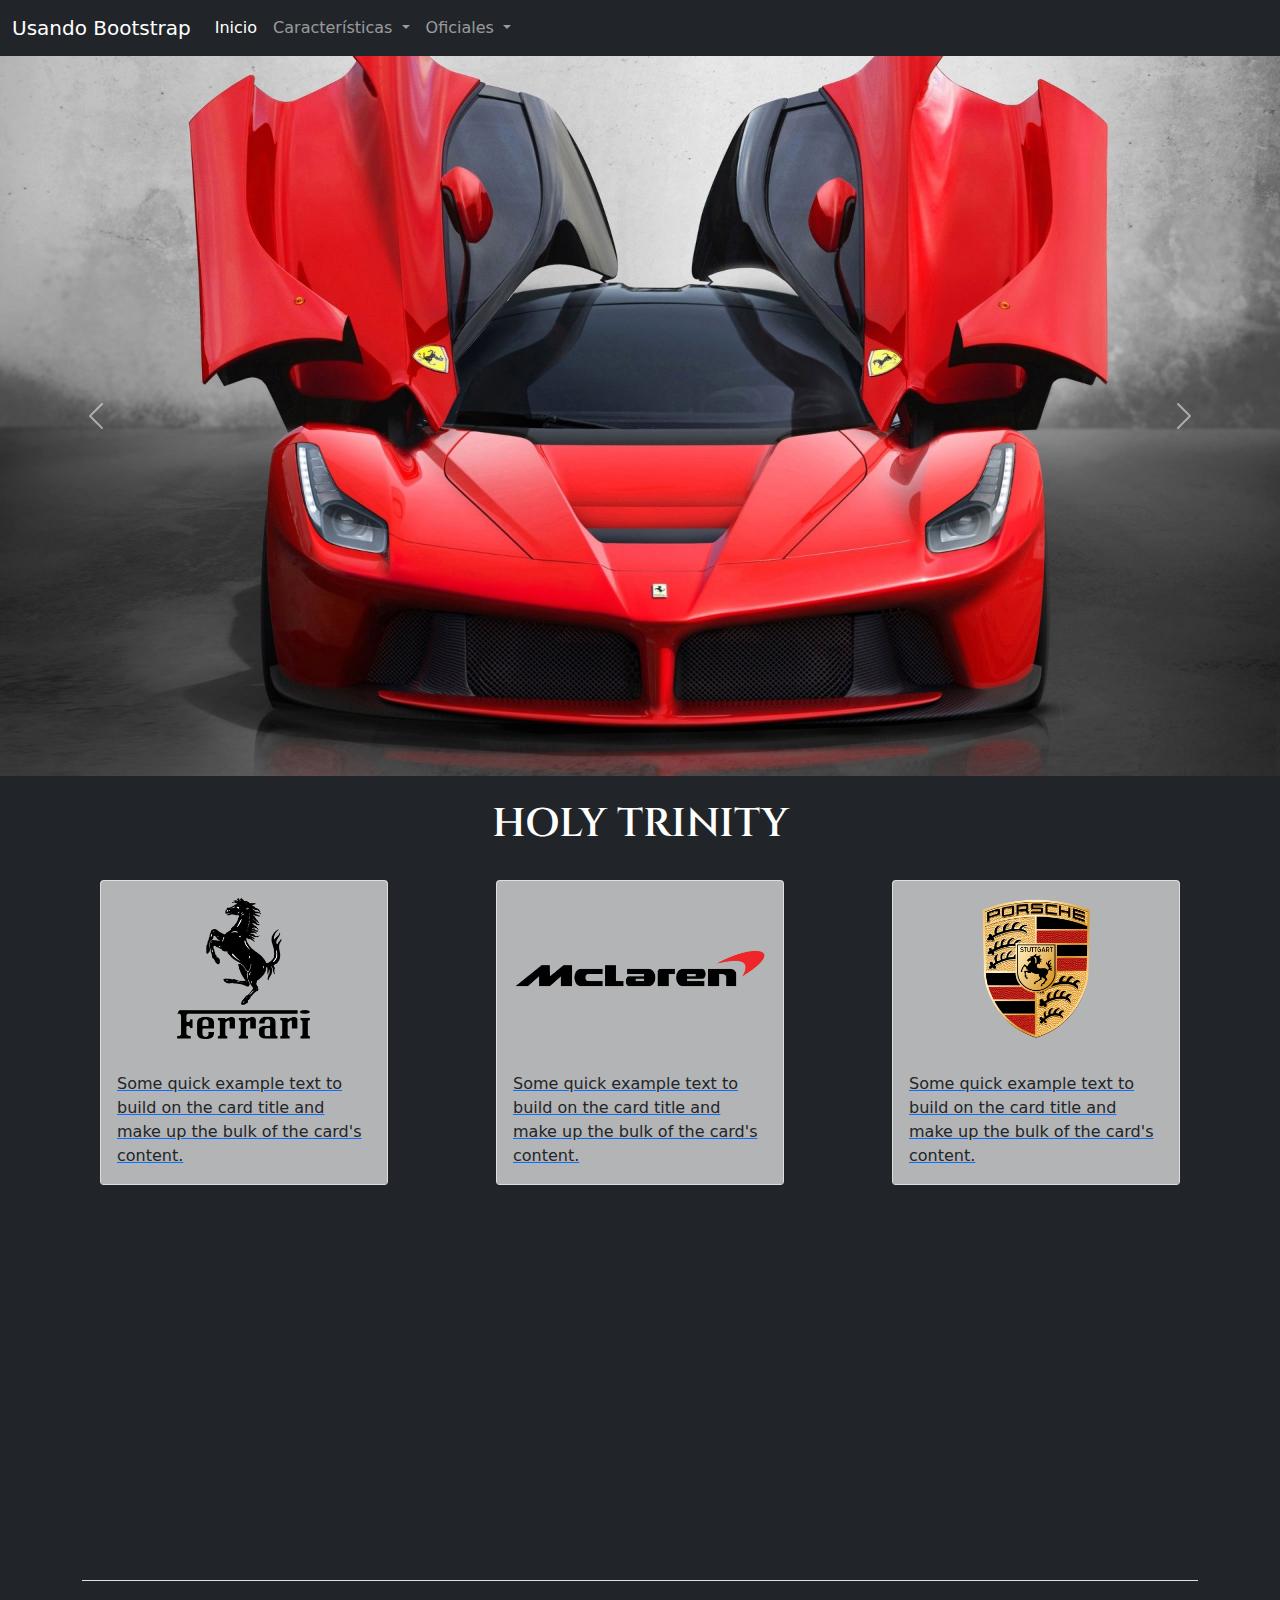
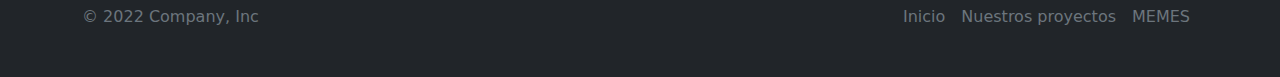
<file: index.html>
<!DOCTYPE html>
<html lang="en">
<head>
    <meta charset="UTF-8">
    <meta http-equiv="X-UA-Compatible" content="IE=edge">
    <meta name="viewport" content="width=device-width, initial-scale=1.0">
    <title>Holy Trinity</title>
    <link rel="preconnect" href="https://fonts.googleapis.com">
    <link rel="preconnect" href="https://fonts.gstatic.com" crossorigin>
    <link href="https://fonts.googleapis.com/css2?family=Cinzel:wght@500;600&display=swap" rel="stylesheet">
    <link rel="shortcut icon" href="assets/santo grial.png">
    <link rel="stylesheet" href="bootstrap/css/bootstrap.css">
    <link rel="stylesheet" href="bootstrap/css/style.css">
</head>

<body>
    <nav class="navbar navbar-expand-lg navbar-dark bg-dark">
        <div class="container-fluid">
            <a class="navbar-brand" href="index.html">Usando Bootstrap</a>
            <button class="navbar-toggler" type="button" data-bs-toggle="collapse" data-bs-target="#navbarNavDropdown" aria-controls="navbarNavDropdown" aria-expanded="false" aria-label="Toggle navigation">
            <span class="navbar-toggler-icon"></span>
            </button>
            <div class="collapse navbar-collapse" id="navbarNavDropdown">
            <ul class="navbar-nav">
                <li class="nav-item">
                <a class="nav-link active" aria-current="page" href="index.html">Inicio</a>
                </li>
                <li class="nav-item dropdown">
                  <a class="nav-link dropdown-toggle" href="#" id="navbarDropdownMenuLink" role="button" data-bs-toggle="dropdown" aria-expanded="false">
                      Características
                  </a>
                  <ul class="dropdown-menu dropdown-menu-dark" aria-labelledby="navbarDropdownMenuLink">
                      <li><a class="dropdown-item" href="pages/holytrinity.html">Holy Trinity</a></li>
                      <li><a class="dropdown-item" href="pages/mclaren.html">Mclaren P1</a></li>
                      <li><a class="dropdown-item" href="pages/porsche.html">Porsche 918</a></li>
                      <li><a class="dropdown-item" href="pages/ferrari.html">Ferrari LaFerrari</a></li>
                  </ul>
                  </li>
                  <li class="nav-item dropdown">
                    <a class="nav-link dropdown-toggle" href="#" id="navbarDropdownMenuLink" role="button" data-bs-toggle="dropdown" aria-expanded="false">
                        Oficiales
                    </a>
                    <ul class="dropdown-menu dropdown-menu-dark" aria-labelledby="navbarDropdownMenuLink">
                        <li><a class="dropdown-item" target="_blank" href="https://www.mclaren.com/">Pagina Oficial de Mclaren</a></li>
                        <li><a class="dropdown-item" target="_blank" href="https://www.porsche.com/">Pagina Oficial de Porsche</a></li>
                        <li><a class="dropdown-item" target="_blank" href="https://www.ferrari.com/">Pagina Oficial de Ferrari</a></li>
                    </ul>
                    </li>
              </ul>
            </div>
        </div>
    </nav>
    <main>
        <div id="carouselExampleControls" class="carousel slide" data-bs-ride="carousel">
            <div class="carousel-inner">
              <div class="carousel-item active">
                <img src="assets/Ferrari.jpg" class="d-block w-100" alt="...">
              </div>
              <div class="carousel-item">
                <img src="assets/porsche.jpg" class="d-block w-100" alt="...">
              </div>
              <div class="carousel-item">
                <img src="assets/Mclaren.jpg" class="d-block w-100" alt="...">
              </div>
            </div>
            <button class="carousel-control-prev" type="button" data-bs-target="#carouselExampleControls" data-bs-slide="prev">
              <span class="carousel-control-prev-icon" aria-hidden="true"></span>
              <span class="visually-hidden">Previous</span>
            </button>
            <button class="carousel-control-next" type="button" data-bs-target="#carouselExampleControls" data-bs-slide="next">
              <span class="carousel-control-next-icon" aria-hidden="true"></span>
              <span class="visually-hidden">Next</span>
            </button>
          </div>
          <h1 class="text-center m-4">HOLY TRINITY</h1>
          <div class="d-flex justify-content-evenly">
            <div class="card m-2" style="width: 18rem;">
              <a href="pages/ferrari.html">
              <img src="assets/Ferrari logo.png" class="card-img-top p-3" alt="...">
              <div class="card-body">
                <p class="card-text">Some quick example text to build on the card title and make up the bulk of the card's content.</p>
              </div>
              </a>
          </div>
          <div class="card m-2" style="width: 18rem;">
            <a href="pages/mclaren.html">
            <img src="assets/mclaren logo.png" class="card-img-top p-3" alt="...">
            <div class="card-body">
              <p class="card-text">Some quick example text to build on the card title and make up the bulk of the card's content.</p>
            </div>
            </a>
          </div>
          <div class="card m-2" style="width: 18rem;">
            <a href="pages/porsche.html">
            <img src="assets/porsche logo.png" class="card-img-top p-3" alt="...">
            <div class="card-body">
              <p class="card-text">Some quick example text to build on the card title and make up the bulk of the card's content.</p>
            </div>
            </a>
          </div>
        </div>
        <div class="d-flex w-100 justify-content-center mt-5">
          <iframe width="560" height="315" src="https://www.youtube.com/embed/Pj7fzzsGvDk?start=3" title="YouTube video player" frameborder="0" allow="accelerometer; autoplay; clipboard-write; encrypted-media; gyroscope; picture-in-picture" allowfullscreen></iframe>
        </div>
    </main>
    <footer>
        <div class="container">
            <footer class="d-flex flex-wrap justify-content-between align-items-center py-3 my-4 border-top">
              <p class="col-md-4 mb-0 text-muted">&copy; 2022 Company, Inc</p>
          
              <a href="/" class="col-md-4 d-flex align-items-center justify-content-center mb-3 mb-md-0 me-md-auto link-dark text-decoration-none">
                <svg class="bi me-2" width="40" height="32"><use xlink:href="#bootstrap"/></svg>
              </a>
          
              <ul class="nav col-md-4 justify-content-end">
                <li class="nav-item"><a href="index.html" class="nav-link px-2 text-muted">Inicio</a></li>
                <li class="nav-item"><a href="https://alfito19.github.io/SaizarCoderHouse/" class="nav-link px-2 text-muted">Nuestros proyectos</a></li>
                <li class="nav-item"><a href="pages/memes.html" class="nav-link px-2 text-muted">MEMES</a></li>
              </ul>
            </footer>
          </div>
    </footer">
    <script src="bootstrap/js/bootstrap.js"></script>
</body>
</html>
</file>
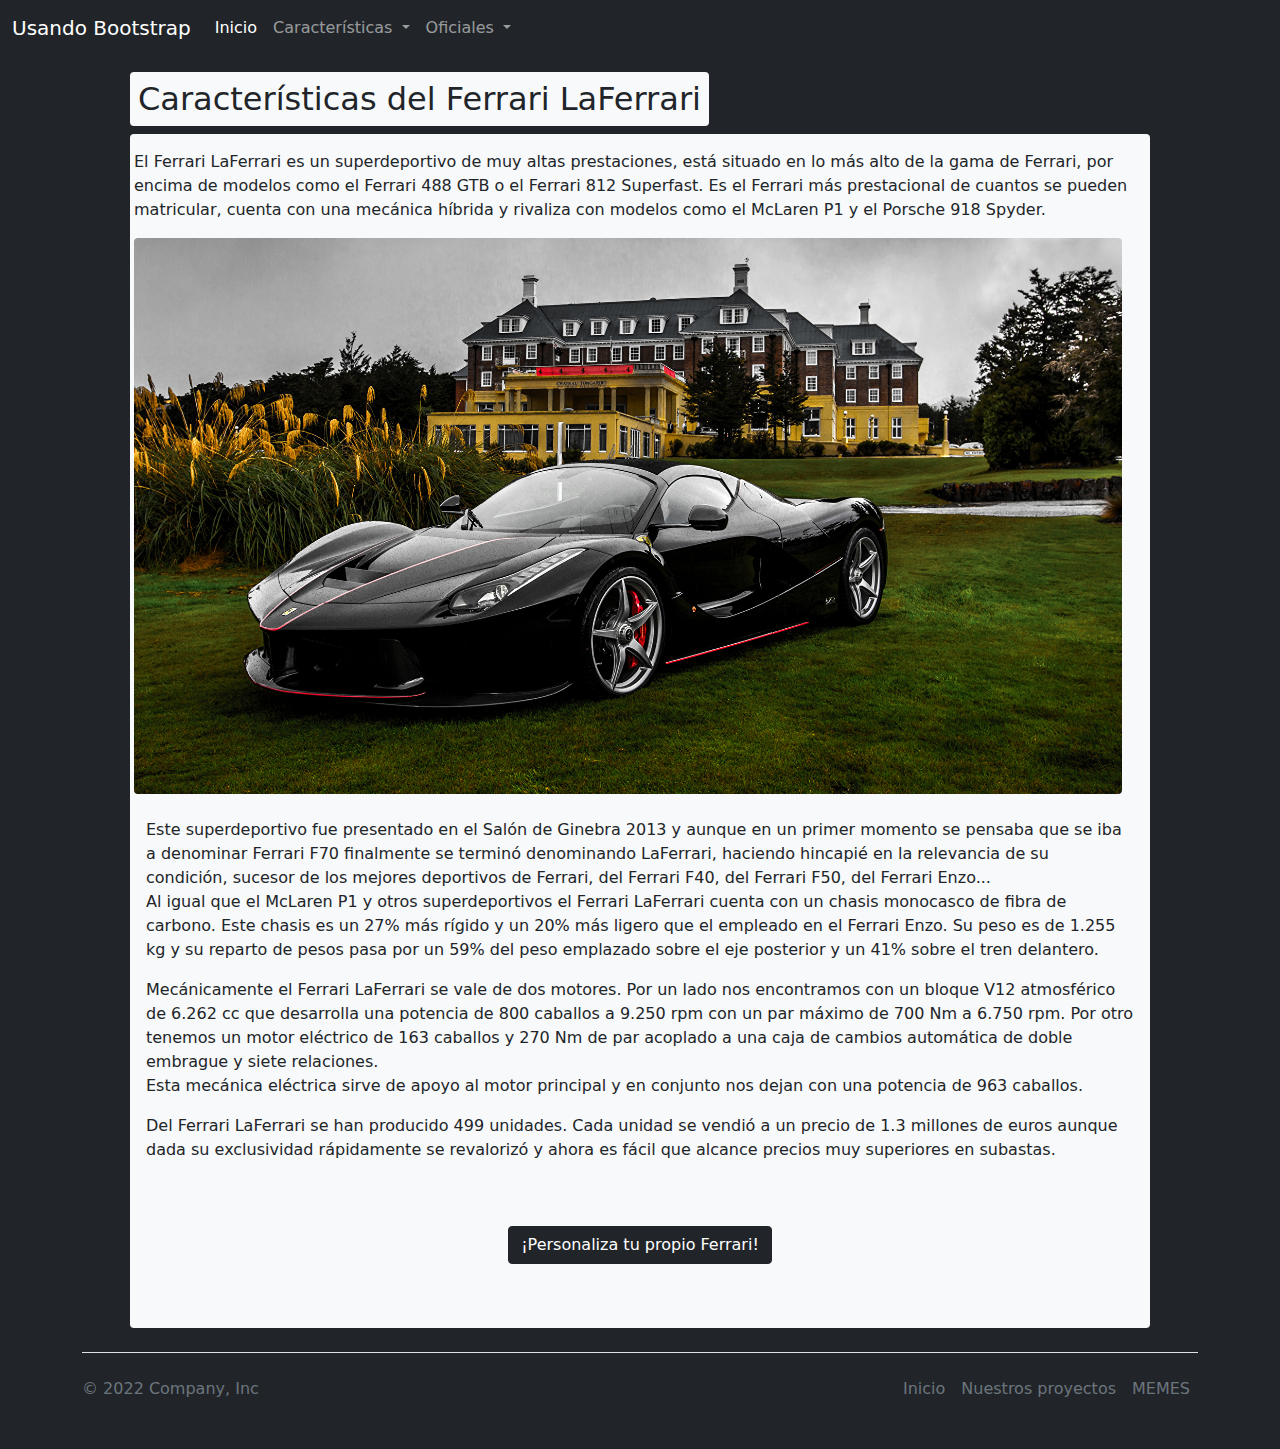
<file: pages/ferrari.html>
<!DOCTYPE html>
<html lang="en">
<head>
    <meta charset="UTF-8">
    <meta http-equiv="X-UA-Compatible" content="IE=edge">
    <meta name="viewport" content="width=device-width, initial-scale=1.0">
    <title>Holy Trinity</title>
    <link rel="preconnect" href="https://fonts.googleapis.com">
    <link rel="preconnect" href="https://fonts.gstatic.com" crossorigin>
    <link href="https://fonts.googleapis.com/css2?family=Cinzel:wght@500;600&display=swap" rel="stylesheet">
    <link rel="shortcut icon" href="../assets/santo grial.png">
    <link rel="stylesheet" href="../bootstrap/css/bootstrap.css">
    <link rel="stylesheet" href="../bootstrap/css/style.css">
</head>

<body>
    <nav class="navbar navbar-expand-lg navbar-dark bg-dark">
        <div class="container-fluid">
            <a class="navbar-brand" href="../index.html">Usando Bootstrap</a>
            <button class="navbar-toggler" type="button" data-bs-toggle="collapse" data-bs-target="#navbarNavDropdown" aria-controls="navbarNavDropdown" aria-expanded="false" aria-label="Toggle navigation">
            <span class="navbar-toggler-icon"></span>
            </button>
            <div class="collapse navbar-collapse" id="navbarNavDropdown">
            <ul class="navbar-nav">
                <li class="nav-item">
                <a class="nav-link active" aria-current="page" href="../index.html">Inicio</a>
                </li>
                <li class="nav-item dropdown">
                  <a class="nav-link dropdown-toggle" href="#" id="navbarDropdownMenuLink" role="button" data-bs-toggle="dropdown" aria-expanded="false">
                    Características
                  </a>
                  <ul class="dropdown-menu dropdown-menu-dark" aria-labelledby="navbarDropdownMenuLink">
                      <li><a class="dropdown-item" href="holytrinity.html">Holy Trinity</a></li>
                      <li><a class="dropdown-item" href="mclaren.html">Mclaren P1</a></li>
                      <li><a class="dropdown-item" href="porsche.html">Porsche 918</a></li>
                      <li><a class="dropdown-item" href="ferrari.html">Ferrari LaFerrari</a></li>
                  </ul>
                  </li>
                  <li class="nav-item dropdown">
                    <a class="nav-link dropdown-toggle" href="#" id="navbarDropdownMenuLink" role="button" data-bs-toggle="dropdown" aria-expanded="false">
                        Oficiales
                    </a>
                    <ul class="dropdown-menu dropdown-menu-dark" aria-labelledby="navbarDropdownMenuLink">
                        <li><a class="dropdown-item" target="_blank" href="https://www.mclaren.com/">Pagina Oficial de Mclaren</a></li>
                        <li><a class="dropdown-item" target="_blank" href="https://www.porsche.com/">Pagina Oficial de Porsche</a></li>
                        <li><a class="dropdown-item" target="_blank" href="https://www.ferrari.com/">Pagina Oficial de Ferrari</a></li>
                    </ul>
                    </li>
                </ul>
            </div>
        </div>
    </nav>
    <main class="mt-3 container">
        <h2 class="bg-light d-inline-flex ms-5 rounded p-2">
            Características del Ferrari LaFerrari
        </h2>
        <article class="bg-light ms-5 me-5 rounded p-3 col-lg-">
            <p class="row">
                El Ferrari LaFerrari es un superdeportivo de muy altas prestaciones, está situado en lo más alto de la gama de Ferrari, por encima de modelos como el Ferrari 488 GTB o el Ferrari 812 Superfast. Es el Ferrari más prestacional de cuantos se pueden matricular, cuenta con una mecánica híbrida y rivaliza con modelos como el McLaren P1 y el Porsche 918 Spyder.
            </p>
            <img src="../assets/ferrari story.jpg" alt="..." style="width: 100%;" class="row rounded justify-content-center">
            <br>
            <p>
                Este superdeportivo fue presentado en el Salón de Ginebra 2013 y aunque en un primer momento se pensaba que se iba a denominar Ferrari F70 finalmente se terminó denominando LaFerrari, haciendo hincapié en la relevancia de su condición, sucesor de los mejores deportivos de Ferrari, del Ferrari F40, del Ferrari F50, del Ferrari Enzo...
                <br>
                Al igual que el McLaren P1 y otros superdeportivos el Ferrari LaFerrari cuenta con un chasis monocasco de fibra de carbono. Este chasis es un 27% más rígido y un 20% más ligero que el empleado en el Ferrari Enzo. Su peso es de 1.255 kg y su reparto de pesos pasa por un 59% del peso emplazado sobre el eje posterior y un 41% sobre el tren delantero.
            </p>
            <p>
                Mecánicamente el Ferrari LaFerrari se vale de dos motores. Por un lado nos encontramos con un bloque V12 atmosférico de 6.262 cc que desarrolla una potencia de 800 caballos a 9.250 rpm con un par máximo de 700 Nm a 6.750 rpm. Por otro tenemos un motor eléctrico de 163 caballos y 270 Nm de par acoplado a una caja de cambios automática de doble embrague y siete relaciones.
                <br>
                Esta mecánica eléctrica sirve de apoyo al motor principal y en conjunto nos dejan con una potencia de 963 caballos.
            </p>
            <p>
                Del Ferrari LaFerrari se han producido 499 unidades. Cada unidad se vendió a un precio de 1.3 millones de euros aunque dada su exclusividad rápidamente se revalorizó y ahora es fácil que alcance precios muy superiores en subastas.
            </p>
            <div class="d-flex justify-content-center" id="meme">
                <button type="button" class="btn btn-outline-dark m-5 bg-dark"><a class="text-decoration-none" href="https://carconfigurator.ferrari.com/en_EN">¡Personaliza tu propio Ferrari!</a></button>
            </div>
        </article>
    </main>
    <footer>
        <div class="container">
            <footer class="d-flex flex-wrap justify-content-between align-items-center py-3 my-4 border-top">
              <p class="col-md-4 mb-0 text-muted">&copy; 2022 Company, Inc</p>
          
              <a href="/" class="col-md-4 d-flex align-items-center justify-content-center mb-3 mb-md-0 me-md-auto link-dark text-decoration-none">
                <svg class="bi me-2" width="40" height="32"><use xlink:href="#bootstrap"/></svg>
              </a>
          
              <ul class="nav col-md-4 justify-content-end">
                <li class="nav-item"><a href="../index.html" class="nav-link px-2 text-muted">Inicio</a></li>
                <li class="nav-item"><a href="https://alfito19.github.io/SaizarCoderHouse/" class="nav-link px-2 text-muted">Nuestros proyectos</a></li>
                <li class="nav-item"><a href="memes.html" class="nav-link px-2 text-muted">MEMES</a></li>
              </ul>
            </footer>
          </div>
    </footer">
    <script src="../bootstrap/js/bootstrap.js"></script>
</body>
</html>
</file>
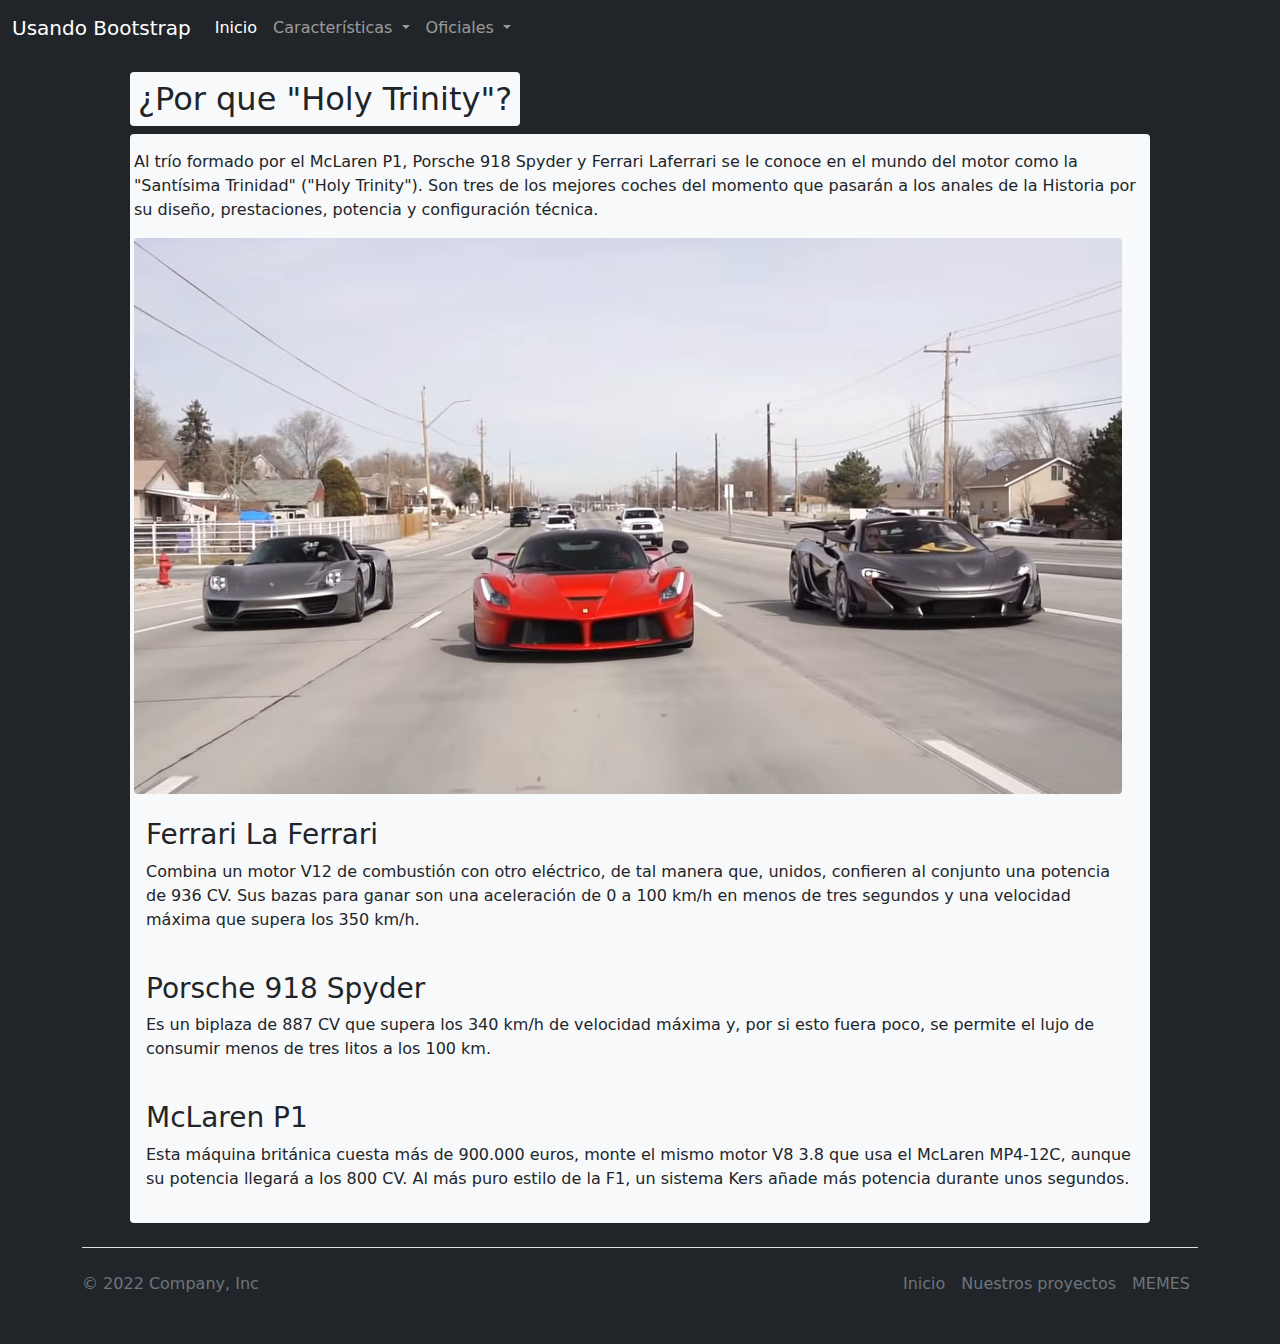
<file: pages/holytrinity.html>
<!DOCTYPE html>
<html lang="en">
<head>
    <meta charset="UTF-8">
    <meta http-equiv="X-UA-Compatible" content="IE=edge">
    <meta name="viewport" content="width=device-width, initial-scale=1.0">
    <title>Holy Trinity</title>
    <link rel="preconnect" href="https://fonts.googleapis.com">
    <link rel="preconnect" href="https://fonts.gstatic.com" crossorigin>
    <link href="https://fonts.googleapis.com/css2?family=Cinzel:wght@500;600&display=swap" rel="stylesheet">
    <link rel="shortcut icon" href="../assets/santo grial.png">
    <link rel="stylesheet" href="../bootstrap/css/bootstrap.css">
    <link rel="stylesheet" href="../bootstrap/css/style.css">
</head>

<body>
    <nav class="navbar navbar-expand-lg navbar-dark bg-dark">
        <div class="container-fluid">
            <a class="navbar-brand" href="../index.html">Usando Bootstrap</a>
            <button class="navbar-toggler" type="button" data-bs-toggle="collapse" data-bs-target="#navbarNavDropdown" aria-controls="navbarNavDropdown" aria-expanded="false" aria-label="Toggle navigation">
            <span class="navbar-toggler-icon"></span>
            </button>
            <div class="collapse navbar-collapse" id="navbarNavDropdown">
            <ul class="navbar-nav">
                <li class="nav-item">
                <a class="nav-link active" aria-current="page" href="../index.html">Inicio</a>
                </li>
                <li class="nav-item dropdown">
                  <a class="nav-link dropdown-toggle" href="#" id="navbarDropdownMenuLink" role="button" data-bs-toggle="dropdown" aria-expanded="false">
                    Características
                  </a>
                  <ul class="dropdown-menu dropdown-menu-dark" aria-labelledby="navbarDropdownMenuLink">
                      <li><a class="dropdown-item" href="holytrinity.html">Holy Trinity</a></li>
                      <li><a class="dropdown-item" href="mclaren.html">Mclaren P1</a></li>
                      <li><a class="dropdown-item" href="porsche.html">Porsche 918</a></li>
                      <li><a class="dropdown-item" href="ferrari.html">Ferrari LaFerrari</a></li>
                  </ul>
                  </li>
                  <li class="nav-item dropdown">
                    <a class="nav-link dropdown-toggle" href="#" id="navbarDropdownMenuLink" role="button" data-bs-toggle="dropdown" aria-expanded="false">
                        Oficiales
                    </a>
                    <ul class="dropdown-menu dropdown-menu-dark" aria-labelledby="navbarDropdownMenuLink">
                        <li><a class="dropdown-item" target="_blank" href="https://www.mclaren.com/">Pagina Oficial de Mclaren</a></li>
                        <li><a class="dropdown-item" target="_blank" href="https://www.porsche.com/">Pagina Oficial de Porsche</a></li>
                        <li><a class="dropdown-item" target="_blank" href="https://www.ferrari.com/">Pagina Oficial de Ferrari</a></li>
                    </ul>
                    </li>
                </ul>
            </div>
        </div>
    </nav>
    <main class="mt-3 container">
        <h2 class="bg-light d-inline-flex ms-5 rounded p-2">
            ¿Por que "Holy Trinity"?
        </h2>
        <article class="bg-light ms-5 me-5 rounded p-3 col-lg-">
            <p class="row">
                Al trío formado por el McLaren P1, Porsche 918 Spyder y Ferrari Laferrari se le conoce en el mundo del motor como la "Santísima Trinidad" ("Holy Trinity"). Son tres de los mejores coches del momento que pasarán a los anales de la Historia por su diseño, prestaciones, potencia y configuración técnica.
            </p>
            <img src="../assets/holy-trinity-2.jpg" alt="..." style="width: 100%;" class="row rounded justify-content-center">
            <br>
            <h3> Ferrari La Ferrari</h3>
            <p>
                Combina un motor V12 de combustión con otro eléctrico, de tal manera que, unidos, confieren al conjunto una potencia de 936 CV. Sus bazas para ganar son una aceleración de 0 a 100 km/h en menos de tres segundos y una velocidad máxima que supera los 350 km/h.
            </p>
            <br>
            <h3> Porsche 918 Spyder</h3>
            <p>
                Es un biplaza de 887 CV que supera los 340 km/h de velocidad máxima y, por si esto fuera poco, se permite el lujo de consumir menos de tres litos a los 100 km.
            </p>
            <br>
            <h3> McLaren P1</h3>
            <p>
                Esta máquina británica cuesta más de 900.000 euros, monte el mismo motor V8 3.8 que usa el McLaren MP4-12C, aunque su potencia llegará a los 800 CV. Al más puro estilo de la F1, un sistema Kers añade más potencia durante unos segundos. 
            </p>
        </article>
    </main>
    <footer>
        <div class="container">
            <footer class="d-flex flex-wrap justify-content-between align-items-center py-3 my-4 border-top">
              <p class="col-md-4 mb-0 text-muted">&copy; 2022 Company, Inc</p>
          
              <a href="/" class="col-md-4 d-flex align-items-center justify-content-center mb-3 mb-md-0 me-md-auto link-dark text-decoration-none">
                <svg class="bi me-2" width="40" height="32"><use xlink:href="#bootstrap"/></svg>
              </a>
          
              <ul class="nav col-md-4 justify-content-end">
                <li class="nav-item"><a href="../index.html" class="nav-link px-2 text-muted">Inicio</a></li>
                <li class="nav-item"><a href="https://alfito19.github.io/SaizarCoderHouse/" class="nav-link px-2 text-muted">Nuestros proyectos</a></li>
                <li class="nav-item"><a href="memes.html" class="nav-link px-2 text-muted">MEMES</a></li>
              </ul>
            </footer>
          </div>
    </footer">
    <script src="../bootstrap/js/bootstrap.js"></script>
</body>
</html>
</file>
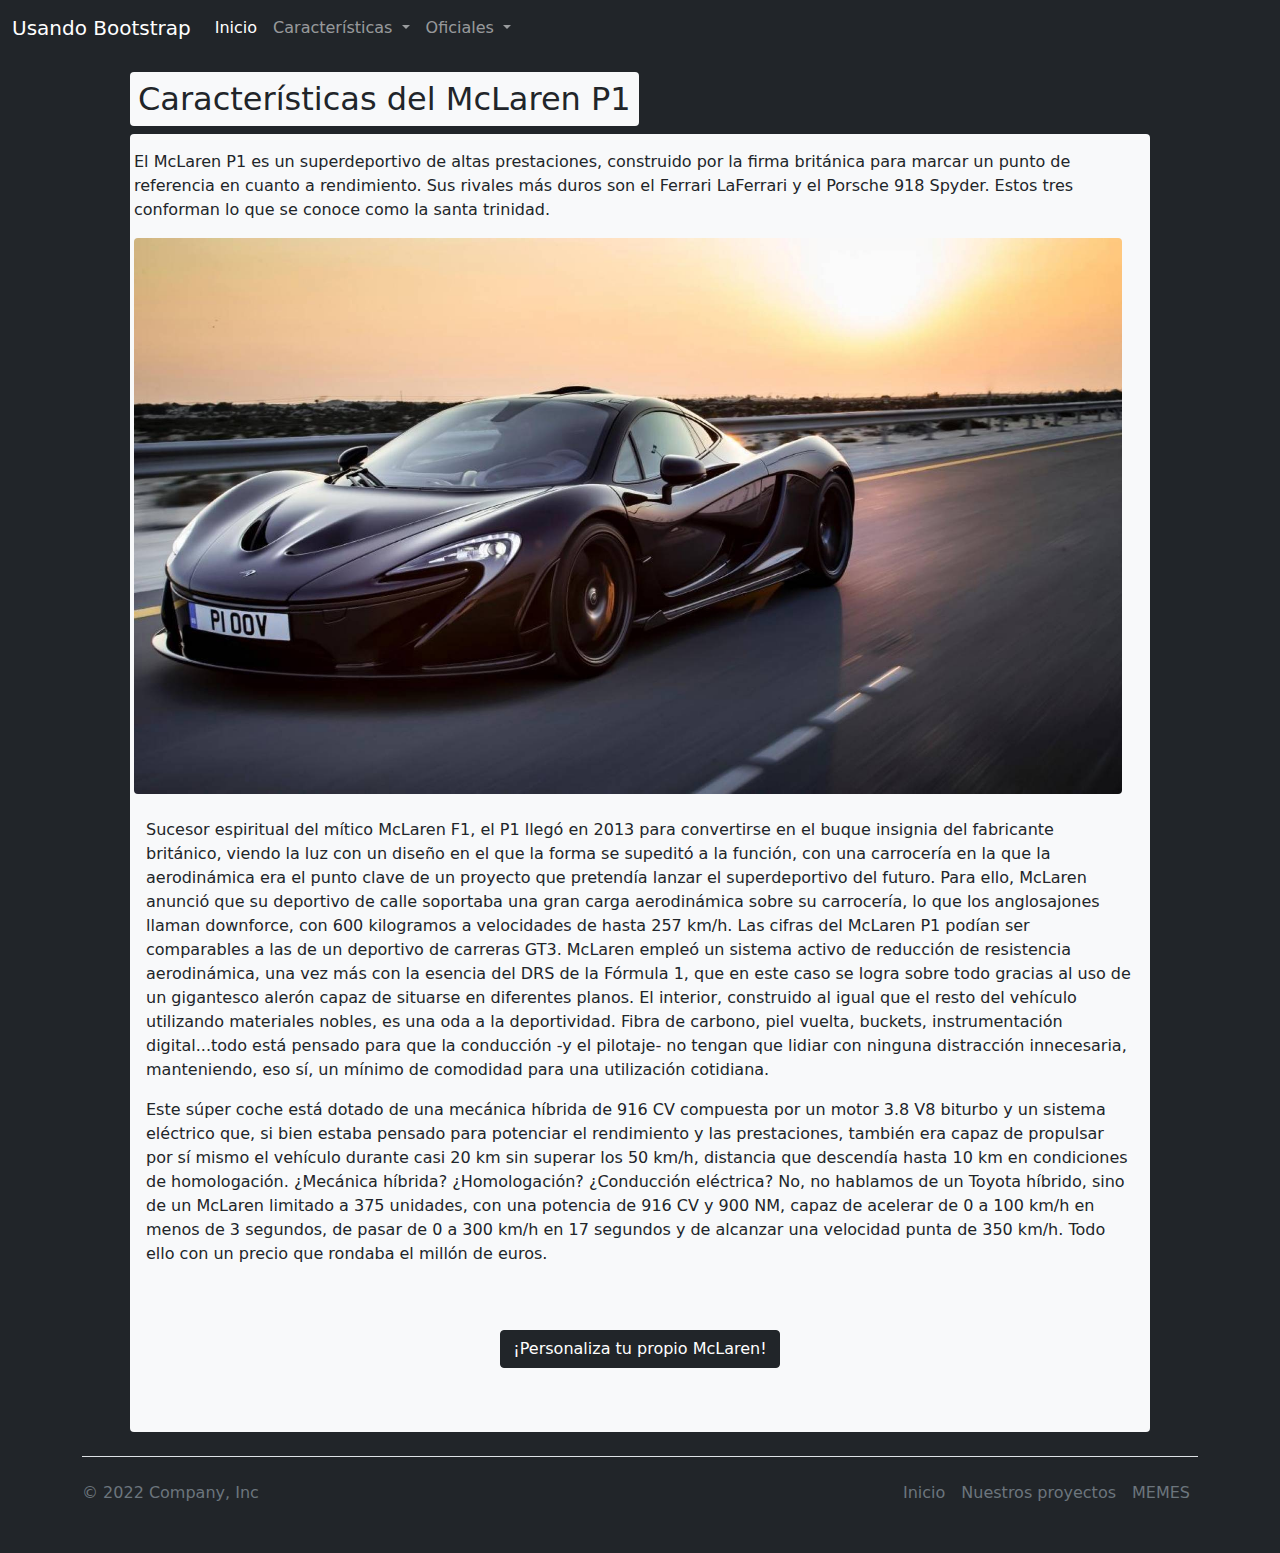
<file: pages/mclaren.html>
<!DOCTYPE html>
<html lang="en">
<head>
    <meta charset="UTF-8">
    <meta http-equiv="X-UA-Compatible" content="IE=edge">
    <meta name="viewport" content="width=device-width, initial-scale=1.0">
    <title>Holy Trinity</title>
    <link rel="preconnect" href="https://fonts.googleapis.com">
    <link rel="preconnect" href="https://fonts.gstatic.com" crossorigin>
    <link href="https://fonts.googleapis.com/css2?family=Cinzel:wght@500;600&display=swap" rel="stylesheet">
    <link rel="shortcut icon" href="../assets/santo grial.png">
    <link rel="stylesheet" href="../bootstrap/css/bootstrap.css">
    <link rel="stylesheet" href="../bootstrap/css/style.css">
</head>

<body>
    <nav class="navbar navbar-expand-lg navbar-dark bg-dark">
        <div class="container-fluid">
            <a class="navbar-brand" href="../index.html">Usando Bootstrap</a>
            <button class="navbar-toggler" type="button" data-bs-toggle="collapse" data-bs-target="#navbarNavDropdown" aria-controls="navbarNavDropdown" aria-expanded="false" aria-label="Toggle navigation">
            <span class="navbar-toggler-icon"></span>
            </button>
            <div class="collapse navbar-collapse" id="navbarNavDropdown">
            <ul class="navbar-nav">
                <li class="nav-item">
                <a class="nav-link active" aria-current="page" href="../index.html">Inicio</a>
                </li>
                <li class="nav-item dropdown">
                  <a class="nav-link dropdown-toggle" href="#" id="navbarDropdownMenuLink" role="button" data-bs-toggle="dropdown" aria-expanded="false">
                    Características
                  </a>
                  <ul class="dropdown-menu dropdown-menu-dark" aria-labelledby="navbarDropdownMenuLink">
                      <li><a class="dropdown-item" href="holytrinity.html">Holy Trinity</a></li>
                      <li><a class="dropdown-item" href="mclaren.html">Mclaren P1</a></li>
                      <li><a class="dropdown-item" href="porsche.html">Porsche 918</a></li>
                      <li><a class="dropdown-item" href="ferrari.html">Ferrari LaFerrari</a></li>
                  </ul>
                  </li>
                  <li class="nav-item dropdown">
                    <a class="nav-link dropdown-toggle" href="#" id="navbarDropdownMenuLink" role="button" data-bs-toggle="dropdown" aria-expanded="false">
                        Oficiales
                    </a>
                    <ul class="dropdown-menu dropdown-menu-dark" aria-labelledby="navbarDropdownMenuLink">
                        <li><a class="dropdown-item" target="_blank" href="https://www.mclaren.com/">Pagina Oficial de Mclaren</a></li>
                        <li><a class="dropdown-item" target="_blank" href="https://www.porsche.com/">Pagina Oficial de Porsche</a></li>
                        <li><a class="dropdown-item" target="_blank" href="https://www.ferrari.com/">Pagina Oficial de Ferrari</a></li>
                    </ul>
                    </li>
                </ul>
            </div>
        </div>
    </nav>
    <main class="mt-3 container">
        <h2 class="bg-light d-inline-flex ms-5 rounded p-2">
            Características del McLaren P1
        </h2>
        <article class="bg-light ms-5 me-5 rounded p-3 col-lg-">
            <p class="row">
                El McLaren P1 es un superdeportivo de altas prestaciones, construido por la firma británica para marcar un punto de referencia en cuanto a rendimiento. Sus rivales más duros son el Ferrari LaFerrari y el Porsche 918 Spyder. Estos tres conforman lo que se conoce como la santa trinidad.
            </p>
            <img src="../assets/Mclaren story.jpg" alt="..." style="width: 100%;" class="row rounded justify-content-center">
            <br>
            <p>
                Sucesor espiritual del mítico McLaren F1, el P1 llegó en 2013 para convertirse en el buque insignia del fabricante británico, viendo la luz con un diseño en el que la forma se supeditó a la función, con una carrocería en la que la aerodinámica era el punto clave de un proyecto que pretendía lanzar el superdeportivo del futuro.


                Para ello, McLaren anunció que su deportivo de calle soportaba una gran carga aerodinámica sobre su carrocería, lo que los anglosajones llaman downforce, con 600 kilogramos a velocidades de hasta 257 km/h. Las cifras del McLaren P1 podían ser comparables a las de un deportivo de carreras GT3. McLaren empleó un sistema activo de reducción de resistencia aerodinámica, una vez más con la esencia del DRS de la Fórmula 1, que en este caso se logra sobre todo gracias al uso de un gigantesco alerón capaz de situarse en diferentes planos.
                
                El interior, construido al igual que el resto del vehículo utilizando materiales nobles, es una oda a la deportividad. Fibra de carbono, piel vuelta, buckets, instrumentación digital...todo está pensado para que la conducción -y el pilotaje- no tengan que lidiar con ninguna distracción innecesaria, manteniendo, eso sí, un mínimo de comodidad para una utilización cotidiana.
            </p>
            <p>
                Este súper coche está dotado de una mecánica híbrida de 916 CV compuesta por un motor 3.8 V8 biturbo y un sistema eléctrico que, si bien estaba pensado para potenciar el rendimiento y las prestaciones, también era capaz de propulsar por sí mismo el vehículo durante casi 20 km sin superar los 50 km/h, distancia que descendía hasta 10 km en condiciones de homologación.

                ¿Mecánica híbrida? ¿Homologación? ¿Conducción eléctrica? No, no hablamos de un Toyota híbrido, sino de un McLaren limitado a 375 unidades, con una potencia de 916 CV y 900 NM, capaz de acelerar de 0 a 100 km/h en menos de 3 segundos, de pasar de 0 a 300 km/h en 17 segundos y de alcanzar una velocidad punta de 350 km/h. Todo ello con un precio que rondaba el millón de euros.
            </p>
            <div class="d-flex justify-content-center" id="meme">
                <button type="button" class="btn btn-outline-dark m-5 bg-dark"><a class="text-decoration-none" href="https://configurator.mclaren.com/configuration/startConfiguration.do?profileName=765LT">¡Personaliza tu propio McLaren!</a></button>
            </div>
        </article>
    </main>
    <footer>
        <div class="container">
            <footer class="d-flex flex-wrap justify-content-between align-items-center py-3 my-4 border-top">
              <p class="col-md-4 mb-0 text-muted">&copy; 2022 Company, Inc</p>
          
              <a href="/" class="col-md-4 d-flex align-items-center justify-content-center mb-3 mb-md-0 me-md-auto link-dark text-decoration-none">
                <svg class="bi me-2" width="40" height="32"><use xlink:href="#bootstrap"/></svg>
              </a>
          
              <ul class="nav col-md-4 justify-content-end">
                <li class="nav-item"><a href="../index.html" class="nav-link px-2 text-muted">Inicio</a></li>
                <li class="nav-item"><a href="https://alfito19.github.io/SaizarCoderHouse/" class="nav-link px-2 text-muted">Nuestros proyectos</a></li>
                <li class="nav-item"><a href="memes.html" class="nav-link px-2 text-muted">MEMES</a></li>
              </ul>
            </footer>
          </div>
    </footer">
    <script src="../bootstrap/js/bootstrap.js"></script>
</body>
</html>
</file>
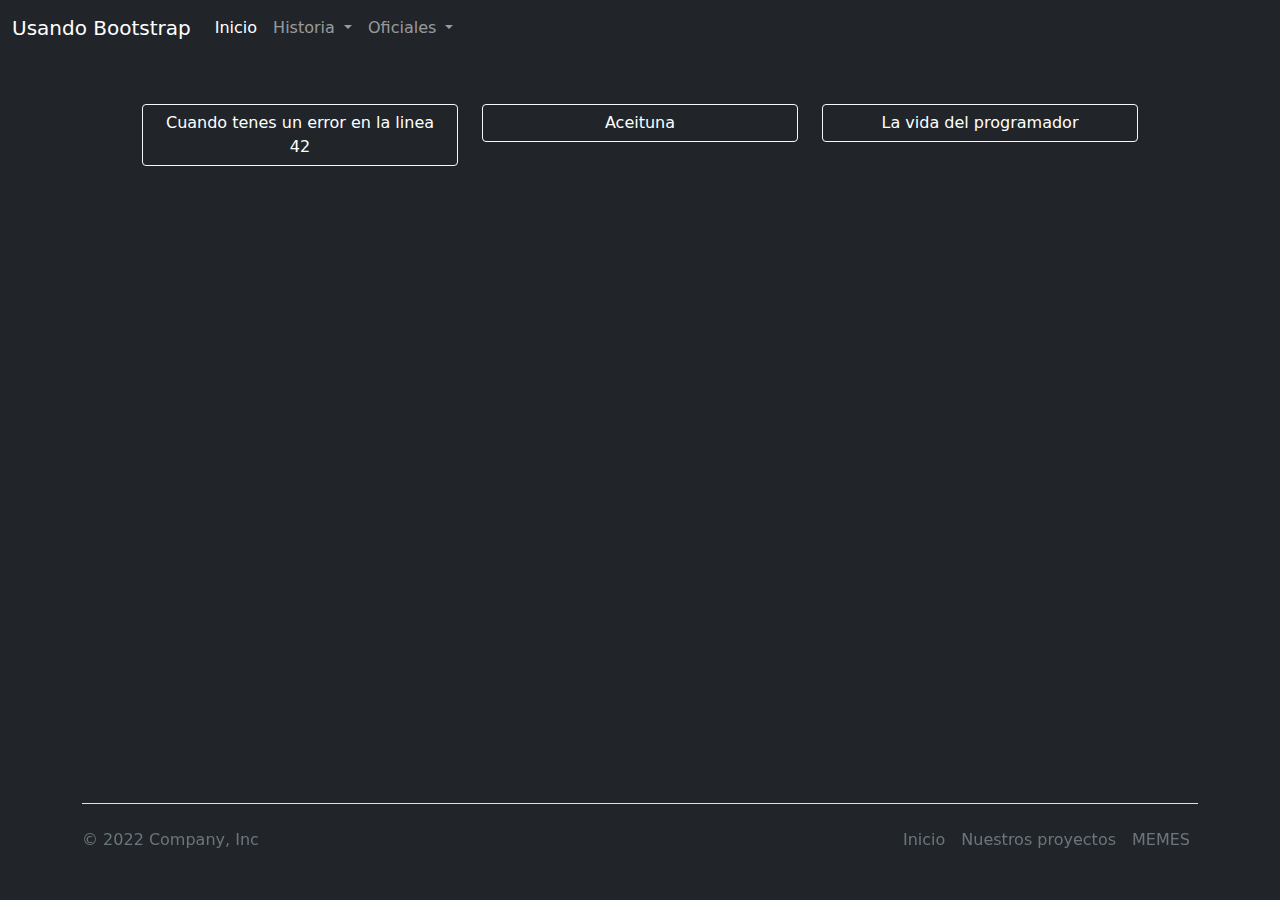
<file: pages/memes.html>
<!DOCTYPE html>
<html lang="en">
<head>
    <meta charset="UTF-8">
    <meta http-equiv="X-UA-Compatible" content="IE=edge">
    <meta name="viewport" content="width=device-width, initial-scale=1.0">
    <title>Holy Trinity</title>
    <link rel="preconnect" href="https://fonts.googleapis.com">
    <link rel="preconnect" href="https://fonts.gstatic.com" crossorigin>
    <link href="https://fonts.googleapis.com/css2?family=Cinzel:wght@500;600&display=swap" rel="stylesheet">
    <link rel="shortcut icon" href="../assets/santo grial.png">
    <link rel="stylesheet" href="../bootstrap/css/bootstrap.css">
    <link rel="stylesheet" href="../bootstrap/css/style.css">
</head>

<body>
    <nav class="navbar navbar-expand-lg navbar-dark bg-dark">
        <div class="container-fluid">
            <a class="navbar-brand" href="../index.html">Usando Bootstrap</a>
            <button class="navbar-toggler" type="button" data-bs-toggle="collapse" data-bs-target="#navbarNavDropdown" aria-controls="navbarNavDropdown" aria-expanded="false" aria-label="Toggle navigation">
            <span class="navbar-toggler-icon"></span>
            </button>
            <div class="collapse navbar-collapse" id="navbarNavDropdown">
            <ul class="navbar-nav">
                <li class="nav-item">
                <a class="nav-link active" aria-current="page" href="../index.html">Inicio</a>
                </li>
                <li class="nav-item dropdown">
                  <a class="nav-link dropdown-toggle" href="#" id="navbarDropdownMenuLink" role="button" data-bs-toggle="dropdown" aria-expanded="false">
                      Historia
                  </a>
                  <ul class="dropdown-menu dropdown-menu-dark" aria-labelledby="navbarDropdownMenuLink">
                      <li><a class="dropdown-item" href="holytrinity.html">Holy Trinity</a></li>
                      <li><a class="dropdown-item" href="mclaren.html">Mclaren P1</a></li>
                      <li><a class="dropdown-item" href="porsche.html">Porsche 918</a></li>
                      <li><a class="dropdown-item" href="ferrari.html">Ferrari LaFerrari</a></li>
                  </ul>
                  </li>
                  <li class="nav-item dropdown">
                    <a class="nav-link dropdown-toggle" href="#" id="navbarDropdownMenuLink" role="button" data-bs-toggle="dropdown" aria-expanded="false">
                        Oficiales
                    </a>
                    <ul class="dropdown-menu dropdown-menu-dark" aria-labelledby="navbarDropdownMenuLink">
                        <li><a class="dropdown-item" target="_blank" href="https://www.mclaren.com/">Pagina Oficial de Mclaren</a></li>
                        <li><a class="dropdown-item" target="_blank" href="https://www.porsche.com/">Pagina Oficial de Porsche</a></li>
                        <li><a class="dropdown-item" target="_blank" href="https://www.ferrari.com/">Pagina Oficial de Ferrari</a></li>
                    </ul>
                    </li>
                </ul>
            </div>
        </div>
    </nav>

    <main class="container">
        <div class="row m-5" id="meme">
            <div class="col">
                <button type="button" class="btn btn-outline-light w-100"><a class="text-decoration-none" href="https://www.softzone.es/app/uploads-softzone.es/2021/11/meme-line.jpg?x=480&quality=20">Cuando tenes un error en la linea 42</a></button>
            </div>
            <div class="col">
                <button type="button" class="btn btn-outline-light w-100"><a class="text-decoration-none" href="https://images7.memedroid.com/images/UPLOADED458/5e7a8132c62d9.jpeg">Aceituna</a></button>
            </div>
            <div class="col">
                <button type="button" class="btn btn-outline-light w-100"><a class="text-decoration-none" href="https://www.softzone.es/app/uploads-softzone.es/2021/11/estres-programar.jpg?x=480&quality=20">La vida del programador</a></button>
            </div>
        </div>
    </main>
    <footer class="position-fixed bottom-0 w-100">
        <div class="container">
            <footer class="d-flex flex-wrap justify-content-between align-items-center py-3 my-4 border-top">
              <p class="col-md-4 mb-0 text-muted">&copy; 2022 Company, Inc</p>
          
              <a href="/" class="col-md-4 d-flex align-items-center justify-content-center mb-3 mb-md-0 me-md-auto link-dark text-decoration-none">
                <svg class="bi me-2" width="40" height="32"><use xlink:href="#bootstrap"/></svg>
              </a>
          
              <ul class="nav col-md-4 justify-content-end">
                <li class="nav-item"><a href="../index.html" class="nav-link px-2 text-muted">Inicio</a></li>
                <li class="nav-item"><a href="https://alfito19.github.io/SaizarCoderHouse/" class="nav-link px-2 text-muted">Nuestros proyectos</a></li>
                <li class="nav-item"><a href="memes.html" class="nav-link px-2 text-muted">MEMES</a></li>
              </ul>
            </footer>
          </div>
    </footer>
    
    <script src="../bootstrap/js/bootstrap.js"></script>
</body>
</html>
</file>
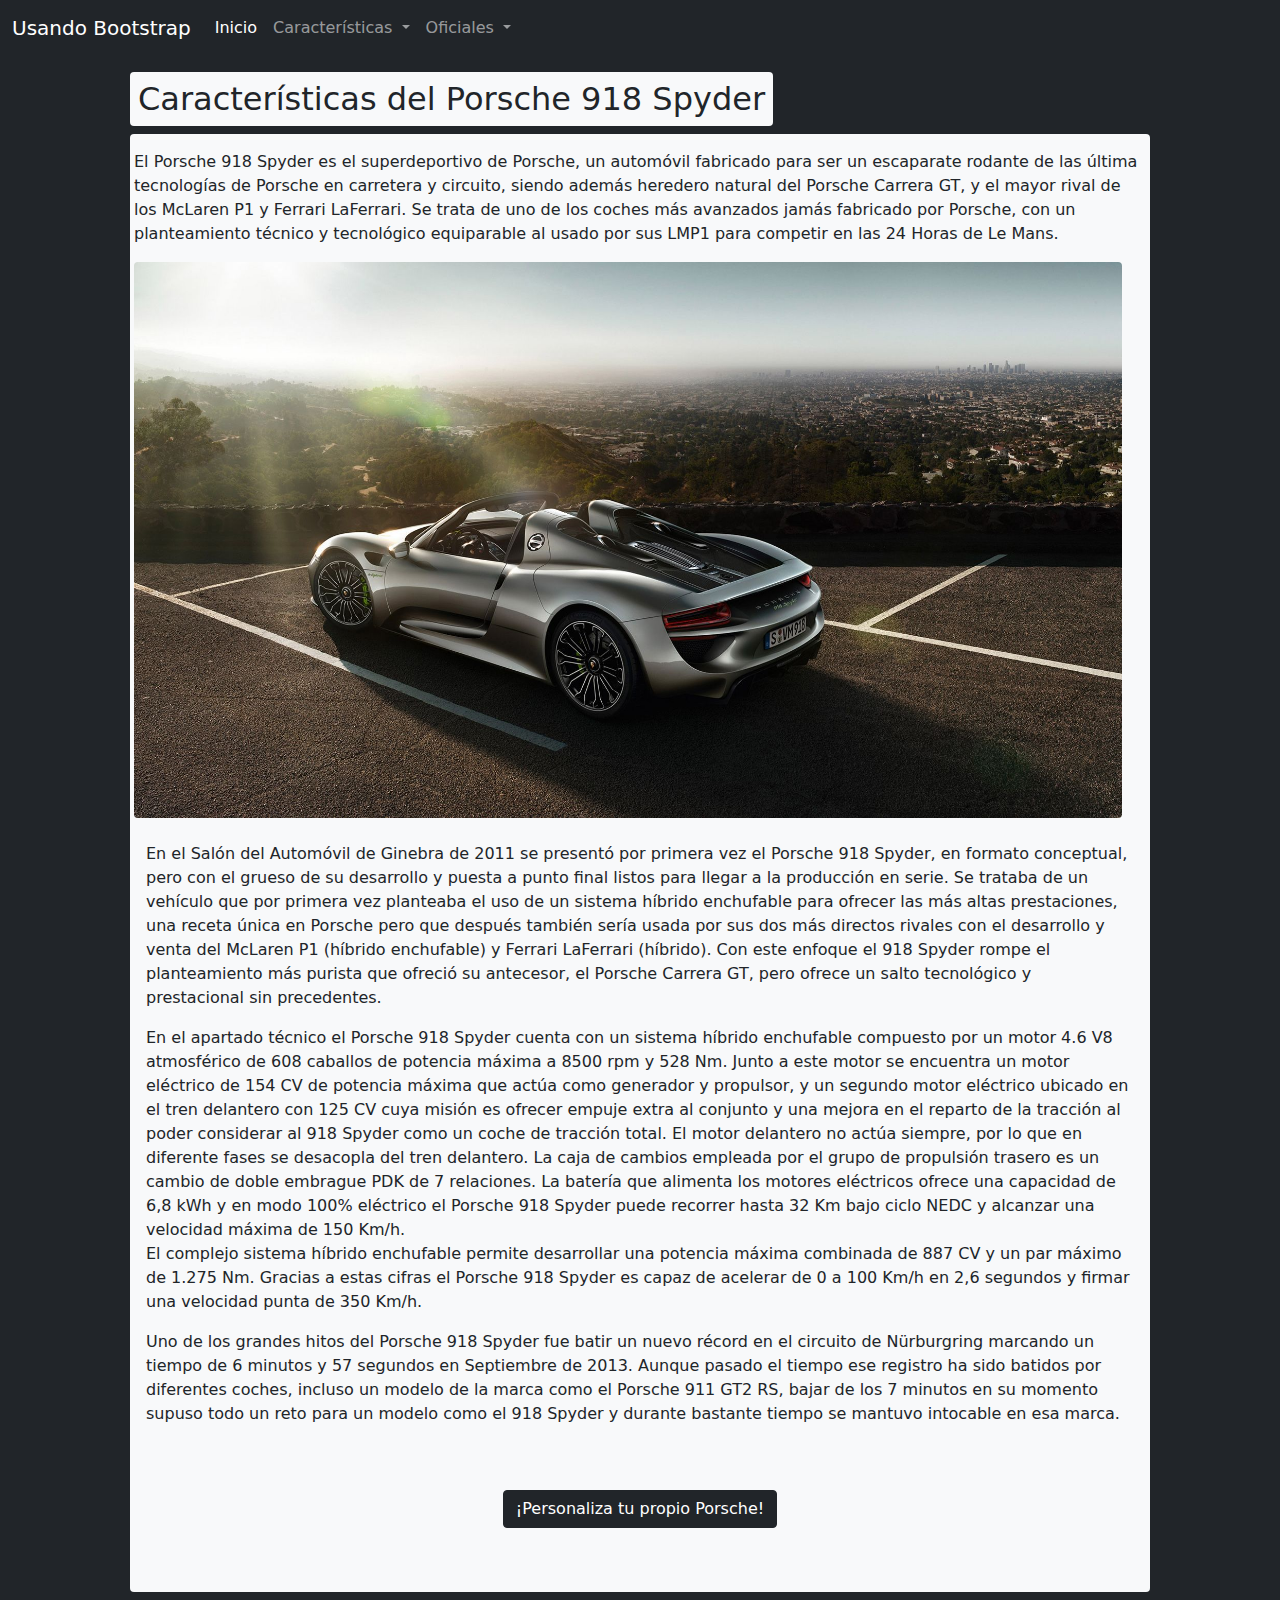
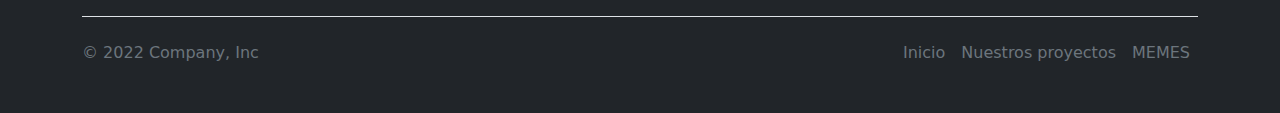
<file: pages/porsche.html>
<!DOCTYPE html>
<html lang="en">
<head>
    <meta charset="UTF-8">
    <meta http-equiv="X-UA-Compatible" content="IE=edge">
    <meta name="viewport" content="width=device-width, initial-scale=1.0">
    <title>Holy Trinity</title>
    <link rel="preconnect" href="https://fonts.googleapis.com">
    <link rel="preconnect" href="https://fonts.gstatic.com" crossorigin>
    <link href="https://fonts.googleapis.com/css2?family=Cinzel:wght@500;600&display=swap" rel="stylesheet">
    <link rel="shortcut icon" href="../assets/santo grial.png">
    <link rel="stylesheet" href="../bootstrap/css/bootstrap.css">
    <link rel="stylesheet" href="../bootstrap/css/style.css">
</head>

<body>
    <nav class="navbar navbar-expand-lg navbar-dark bg-dark">
        <div class="container-fluid">
            <a class="navbar-brand" href="../index.html">Usando Bootstrap</a>
            <button class="navbar-toggler" type="button" data-bs-toggle="collapse" data-bs-target="#navbarNavDropdown" aria-controls="navbarNavDropdown" aria-expanded="false" aria-label="Toggle navigation">
            <span class="navbar-toggler-icon"></span>
            </button>
            <div class="collapse navbar-collapse" id="navbarNavDropdown">
            <ul class="navbar-nav">
                <li class="nav-item">
                <a class="nav-link active" aria-current="page" href="../index.html">Inicio</a>
                </li>
                <li class="nav-item dropdown">
                  <a class="nav-link dropdown-toggle" href="#" id="navbarDropdownMenuLink" role="button" data-bs-toggle="dropdown" aria-expanded="false">
                    Características
                  </a>
                  <ul class="dropdown-menu dropdown-menu-dark" aria-labelledby="navbarDropdownMenuLink">
                      <li><a class="dropdown-item" href="holytrinity.html">Holy Trinity</a></li>
                      <li><a class="dropdown-item" href="mclaren.html">Mclaren P1</a></li>
                      <li><a class="dropdown-item" href="porsche.html">Porsche 918</a></li>
                      <li><a class="dropdown-item" href="ferrari.html">Ferrari LaFerrari</a></li>
                  </ul>
                  </li>
                  <li class="nav-item dropdown">
                    <a class="nav-link dropdown-toggle" href="#" id="navbarDropdownMenuLink" role="button" data-bs-toggle="dropdown" aria-expanded="false">
                        Oficiales
                    </a>
                    <ul class="dropdown-menu dropdown-menu-dark" aria-labelledby="navbarDropdownMenuLink">
                        <li><a class="dropdown-item" target="_blank" href="https://www.mclaren.com/">Pagina Oficial de Mclaren</a></li>
                        <li><a class="dropdown-item" target="_blank" href="https://www.porsche.com/">Pagina Oficial de Porsche</a></li>
                        <li><a class="dropdown-item" target="_blank" href="https://www.ferrari.com/">Pagina Oficial de Ferrari</a></li>
                    </ul>
                    </li>
                </ul>
            </div>
        </div>
    </nav>
    <main class="mt-3 container">
        <h2 class="bg-light d-inline-flex ms-5 rounded p-2">
            Características del Porsche 918 Spyder
        </h2>
        <article class="bg-light ms-5 me-5 rounded p-3 col-lg-">
            <p class="row">
                El Porsche 918 Spyder es el superdeportivo de Porsche, un automóvil fabricado para ser un escaparate rodante de las última tecnologías de Porsche en carretera y circuito, siendo además heredero natural del Porsche Carrera GT, y el mayor rival de los McLaren P1 y Ferrari LaFerrari. Se trata de uno de los coches más avanzados jamás fabricado por Porsche, con un planteamiento técnico y tecnológico equiparable al usado por sus LMP1 para competir en las 24 Horas de Le Mans.
            </p>
            <img src="../assets/porsche story.jpg" alt="..." style="width: 100%;" class="row rounded justify-content-center">
            <br>
            <p>
                En el Salón del Automóvil de Ginebra de 2011 se presentó por primera vez el Porsche 918 Spyder, en formato conceptual, pero con el grueso de su desarrollo y puesta a punto final listos para llegar a la producción en serie. Se trataba de un vehículo que por primera vez planteaba el uso de un sistema híbrido enchufable para ofrecer las más altas prestaciones, una receta única en Porsche pero que después también sería usada por sus dos más directos rivales con el desarrollo y venta del McLaren P1 (híbrido enchufable) y Ferrari LaFerrari (híbrido). Con este enfoque el 918 Spyder rompe el planteamiento más purista que ofreció su antecesor, el Porsche Carrera GT, pero ofrece un salto tecnológico y prestacional sin precedentes.
            </p>
            <p>
                En el apartado técnico el Porsche 918 Spyder cuenta con un sistema híbrido enchufable compuesto por un motor 4.6 V8 atmosférico de 608 caballos de potencia máxima a 8500 rpm y 528 Nm. Junto a este motor se encuentra un motor eléctrico de 154 CV de potencia máxima que actúa como generador y propulsor, y un segundo motor eléctrico ubicado en el tren delantero con 125 CV cuya misión es ofrecer empuje extra al conjunto y una mejora en el reparto de la tracción al poder considerar al 918 Spyder como un coche de tracción total. El motor delantero no actúa siempre, por lo que en diferente fases se desacopla del tren delantero. La caja de cambios empleada por el grupo de propulsión trasero es un cambio de doble embrague PDK de 7 relaciones. La batería que alimenta los motores eléctricos ofrece una capacidad de 6,8 kWh y en modo 100% eléctrico el Porsche 918 Spyder puede recorrer hasta 32 Km bajo ciclo NEDC y alcanzar una velocidad máxima de 150 Km/h.
                <br>
                El complejo sistema híbrido enchufable permite desarrollar una potencia máxima combinada de 887 CV y un par máximo de 1.275 Nm. Gracias a estas cifras el Porsche 918 Spyder es capaz de acelerar de 0 a 100 Km/h en 2,6 segundos y firmar una velocidad punta de 350 Km/h.
            </p>
            <p>
                Uno de los grandes hitos del Porsche 918 Spyder fue batir un nuevo récord en el circuito de Nürburgring marcando un tiempo de 6 minutos y 57 segundos en Septiembre de 2013. Aunque pasado el tiempo ese registro ha sido batidos por diferentes coches, incluso un modelo de la marca como el Porsche 911 GT2 RS, bajar de los 7 minutos en su momento supuso todo un reto para un modelo como el 918 Spyder y durante bastante tiempo se mantuvo intocable en esa marca.
            </p>
            <div class="d-flex justify-content-center" id="meme">
                <button type="button" class="btn btn-outline-dark m-5 bg-dark"><a class="text-decoration-none" href="https://www.porsche.com/international/modelstart/all/">¡Personaliza tu propio Porsche!</a></button>
            </div>
        </article>
    </main>
    <footer>
        <div class="container">
            <footer class="d-flex flex-wrap justify-content-between align-items-center py-3 my-4 border-top">
              <p class="col-md-4 mb-0 text-muted">&copy; 2022 Company, Inc</p>
          
              <a href="/" class="col-md-4 d-flex align-items-center justify-content-center mb-3 mb-md-0 me-md-auto link-dark text-decoration-none">
                <svg class="bi me-2" width="40" height="32"><use xlink:href="#bootstrap"/></svg>
              </a>
          
              <ul class="nav col-md-4 justify-content-end">
                <li class="nav-item"><a href="../index.html" class="nav-link px-2 text-muted">Inicio</a></li>
                <li class="nav-item"><a href="https://alfito19.github.io/SaizarCoderHouse/" class="nav-link px-2 text-muted">Nuestros proyectos</a></li>
                <li class="nav-item"><a href="memes.html" class="nav-link px-2 text-muted">MEMES</a></li>
              </ul>
            </footer>
          </div>
    </footer">
    <script src="../bootstrap/js/bootstrap.js"></script>
</body>
</html>
</file>
<file: bootstrap/css/style.css>
body{
    background-color: #212529;
}
h1{
    font-family: 'Cinzel', serif;
    font-weight: 600;
    color: white;
}
.card-body{
    background-color: #B2B4B5;
}
.card-body p{
    color: #212529;
}
.card-img-top{
    background-color: #B2B4B5;
}
button a{
    color: white;
}
button a{
    color: white;
}
</file>
